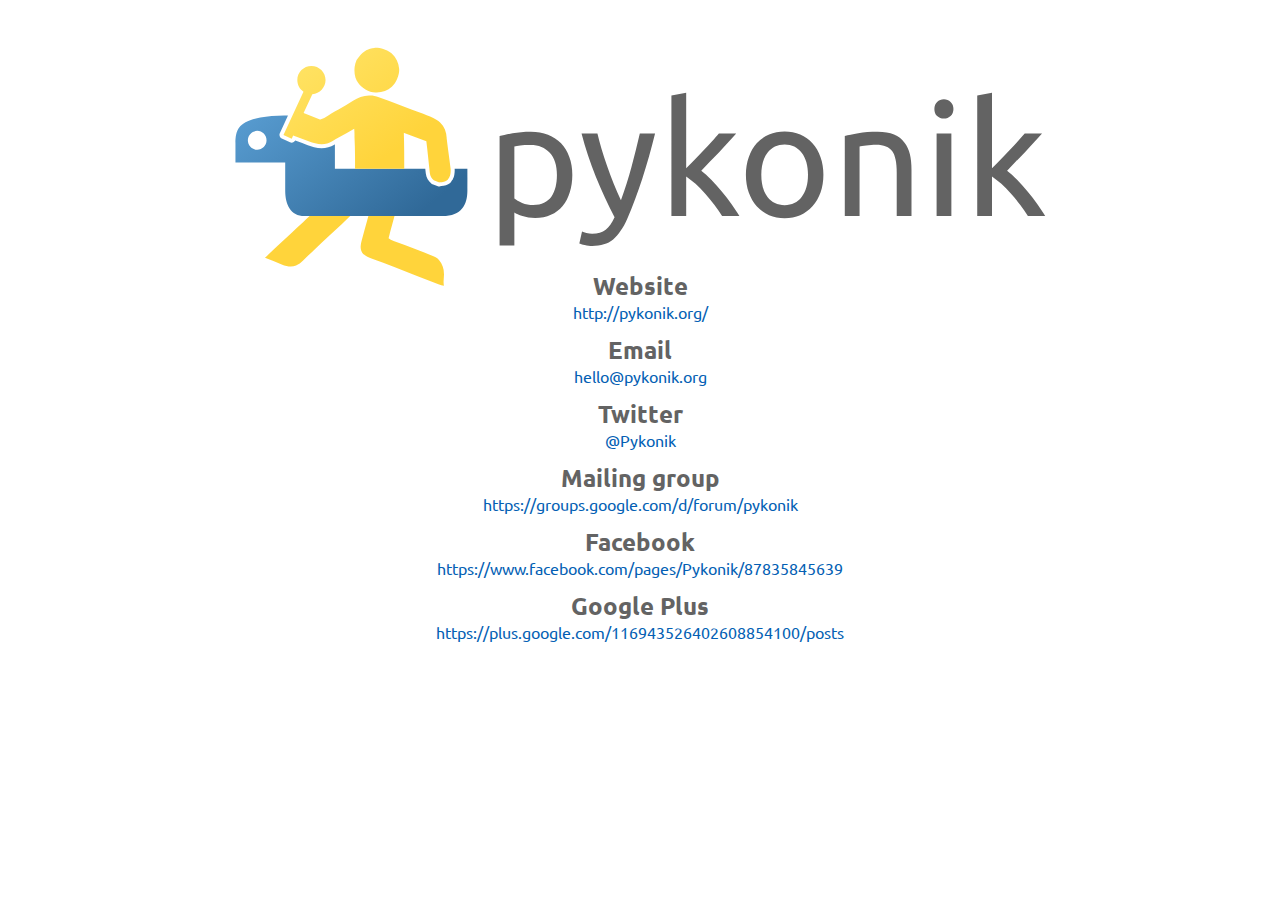
<file: index.html>
<html>
    <head>
        <title>Pykonik - Krakow Python Users Group</title>
        <link href='http://fonts.googleapis.com/css?family=Ubuntu:400,700' rel='stylesheet' type='text/css'>
        <style type="text/css">
            html, body {
                width: 100%;
                margin: 0;
            }

            body {
                font-family: 'Ubuntu', sans-serif;
            }

            a, a:visited, a:hover {
                color: #045FB4;
                text-decoration: none;
            }

            #content {
                width: 980px;
                margin: auto;
            }

            #logo {
                text-align: center;
                margin: 2em 0 -3em 0;
            }

            #links {
                text-align: center;
            }

            #links dl dt {
                color: #636363;
                text-align: center;
                font-size: 150%;
                font-weight: bold;
                margin: 0;
                margin-top: 0.5em;
            }

            #links dl dd {
                text-align: center;
                margin: 0;
            }
        </style>
    </head>
    <body>
        <div id="content">
            <div id="logo"><img src="pykonik-logo.svg" /></div>
            <div id="links">
                <dl>
                    <dt>Website</dt><dd><a href="http://pykonik.org/">http://pykonik.org/</a></dd>
                    <dt>Email</dt><dd><a href="mailto:hello@pykonik.org">hello@pykonik.org</a></dd>
                    <dt>Twitter</dt><dd><a href="https://twitter.com/pykonik">@Pykonik</a></dd>
                    <dt>Mailing group</dt><dd><a href="https://groups.google.com/d/forum/pykonik">https://groups.google.com/d/forum/pykonik</a></dd>
                    <dt>Facebook</dt><dd><a href="https://www.facebook.com/pages/Pykonik/87835845639">https://www.facebook.com/pages/Pykonik/87835845639</a></dd>
                    <dt>Google Plus</dt><dd><a href="https://plus.google.com/116943526402608854100/posts">https://plus.google.com/116943526402608854100/posts</a></dd>
                </dl>
            </div>
        </div>
    </body>
</html>
</file>
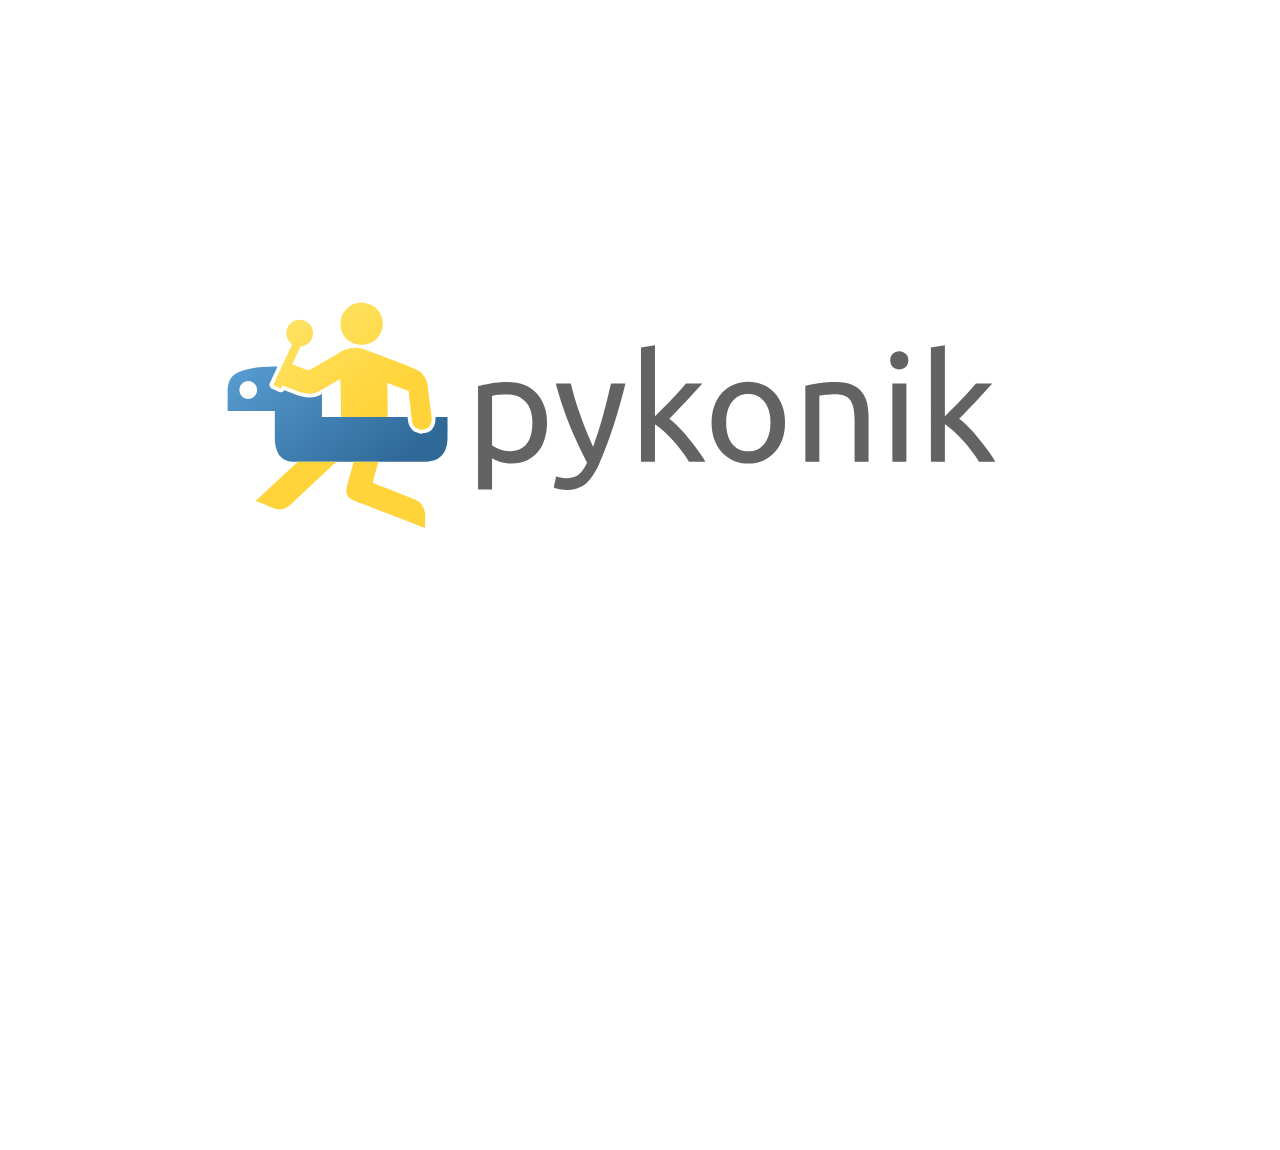
<file: intro/2015-03-04/index.html>
<!doctype html>
<html lang="en">

	<head>
		<meta charset="utf-8">

		<title>Pykonik</title>

		<meta name="description" content="Kraków Python User Group Meeting">
		<meta name="author" content="hello@pykonik.org">

		<meta name="apple-mobile-web-app-capable" content="yes" />
		<meta name="apple-mobile-web-app-status-bar-style" content="black-translucent" />

		<meta name="viewport" content="width=device-width, initial-scale=1.0, maximum-scale=1.0, user-scalable=no">

		<link rel="stylesheet" href="css/reveal.min.css">
		<link rel="stylesheet" href="css/theme/pykonik.css" id="theme">

		<!-- For syntax highlighting -->
		<link rel="stylesheet" href="lib/css/zenburn.css">

		<!-- If the query includes 'print-pdf', use the PDF print sheet -->
		<script>
			document.write( '<link rel="stylesheet" href="css/print/' + ( window.location.search.match( /print-pdf/gi ) ? 'pdf' : 'paper' ) + '.css" type="text/css" media="print">' );
		</script>

		<!--[if lt IE 9]>
		<script src="lib/js/html5shiv.js"></script>
		<![endif]-->
	</head>

	<body>

		<div class="reveal">

			<!-- Any section element inside of this container is displayed as a slide -->
			<div class="slides">
                <section>
                    <img src="lib/img/pykonik-logo-plain.svg" class="without_border" width="300%" height="300%" />
                </section>
                <section>
                    <h2>Agenda</h2>

                    <ul style="font-size: 60%;">
                        <li>18:30 - 18:45 - warmup and intro</li>
                        <li>18:45 - 19:15 - <strong>Composing WSGI apps and spellchecking it all</strong> - Rodolfo Carvalho</li>
                        <li>19:20 - 19:50 - <strong>pipetools</strong> - Krzysztof Mędrela</li>
                        <li>20:00 - 20:30 - <strong>aiohttp</strong> - Tomasz Kwiecień</li>
                        <li>20:40 - 21:00 - <em>lightning talks</em></li>
                        <li>21:00 - end of the official part</li>
                    </ul>
                </section>
                <section>
                    <p><a href="mailto:hello@pykonik.org">hello@pykonik.org</a></p>
                    <p><a href="http://pykonik.org">http://pykonik.org</a></p>
                    <p>Twitter: <a href="https://twitter.com/pykonik">@pykonik</a></p>
                    <p><a href="https://www.facebook.com/pages/Pykonik/87835845639">Pykonik Facebook page</a></p> 
                    <p><a href="https://groups.google.com/d/forum/pykonik">Pykonik at Google Groups</a></p>
                </section>
            </div>

		</div>

		<script src="lib/js/head.min.js"></script>
		<script src="js/reveal.min.js"></script>

		<script>

			// Full list of configuration options available here:
			// https://github.com/hakimel/reveal.js#configuration
			Reveal.initialize({
				controls: false,
				progress: false,
                overview: false,
				history: true,
				center: true,
                mouseWheel: true,

				theme: Reveal.getQueryHash().theme, // available themes are in /css/theme
				transition: Reveal.getQueryHash().transition || 'linear', // default/cube/page/concave/zoom/linear/fade/none

				// Optional libraries used to extend on reveal.js
				dependencies: [
					{ src: 'lib/js/classList.js', condition: function() { return !document.body.classList; } },
					{ src: 'plugin/markdown/marked.js', condition: function() { return !!document.querySelector( '[data-markdown]' ); } },
					{ src: 'plugin/markdown/markdown.js', condition: function() { return !!document.querySelector( '[data-markdown]' ); } },
					{ src: 'plugin/highlight/highlight.js', async: true, callback: function() { hljs.initHighlightingOnLoad(); } },
					{ src: 'plugin/zoom-js/zoom.js', async: true, condition: function() { return !!document.body.classList; } }
				]
			});

		</script>

	</body>
</html>
</file>
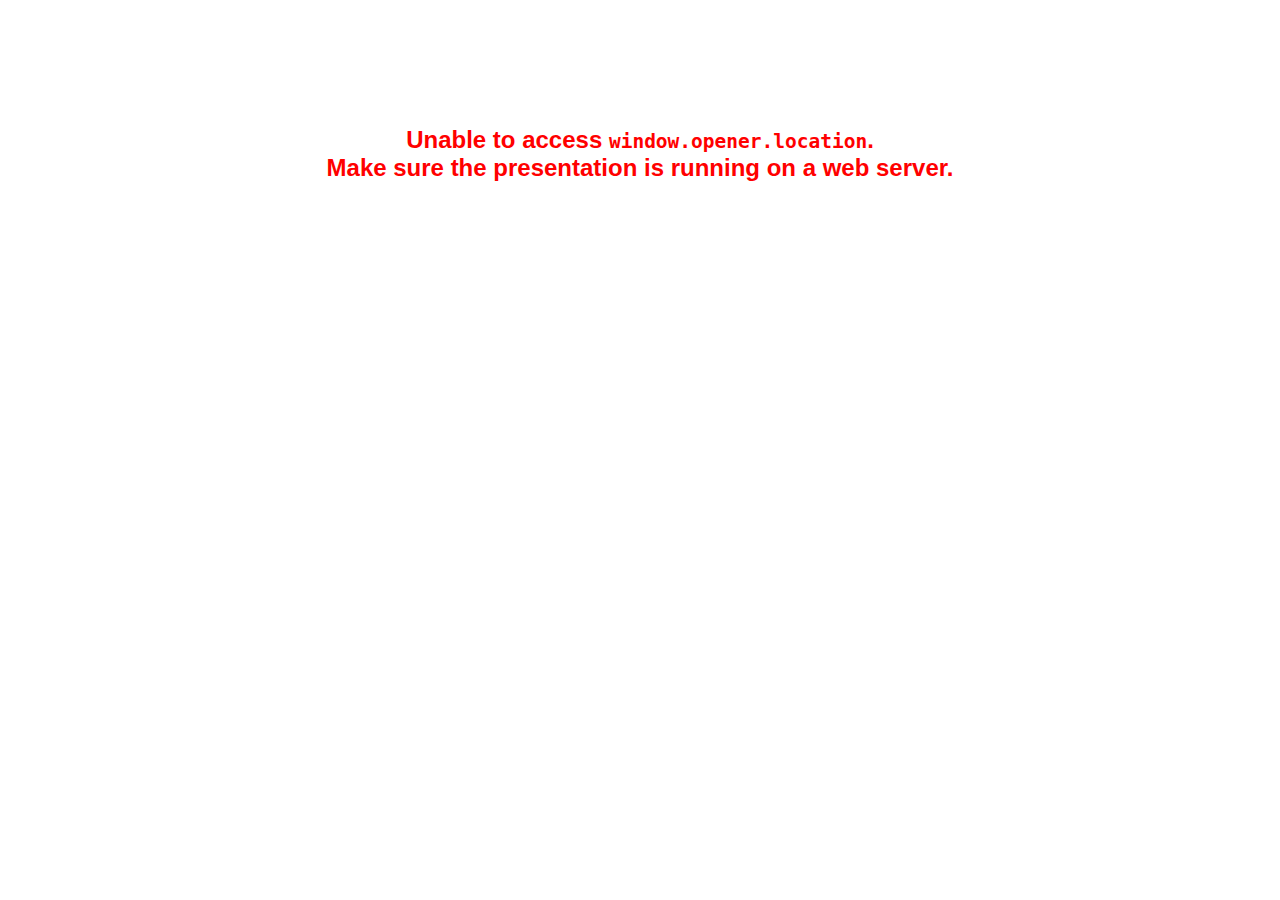
<file: dojo/plugin/notes/notes.html>
<!doctype html>
<html lang="en">
	<head>
		<meta charset="utf-8">

		<title>reveal.js - Slide Notes</title>

		<style>
			body {
				font-family: Helvetica;
			}

			#notes {
				font-size: 24px;
				width: 640px;
				margin-top: 5px;
				clear: left;
			}

			#wrap-current-slide {
				width: 640px;
				height: 512px;
				float: left;
				overflow: hidden;
			}

			#current-slide {
				width: 1280px;
				height: 1024px;
				border: none;

				-webkit-transform-origin: 0 0;
				   -moz-transform-origin: 0 0;
					-ms-transform-origin: 0 0;
					 -o-transform-origin: 0 0;
						transform-origin: 0 0;

				-webkit-transform: scale(0.5);
				   -moz-transform: scale(0.5);
					-ms-transform: scale(0.5);
					 -o-transform: scale(0.5);
						transform: scale(0.5);
			}

			#wrap-next-slide {
				width: 448px;
				height: 358px;
				float: left;
				margin: 0 0 0 10px;
				overflow: hidden;
			}

			#next-slide {
				width: 1280px;
				height: 1024px;
				border: none;

				-webkit-transform-origin: 0 0;
				   -moz-transform-origin: 0 0;
					-ms-transform-origin: 0 0;
					 -o-transform-origin: 0 0;
						transform-origin: 0 0;

				-webkit-transform: scale(0.35);
				   -moz-transform: scale(0.35);
					-ms-transform: scale(0.35);
					 -o-transform: scale(0.35);
						transform: scale(0.35);
			}

			.slides {
				position: relative;
				margin-bottom: 10px;
				border: 1px solid black;
				border-radius: 2px;
				background: rgb(28, 30, 32);
			}

			.slides span {
				position: absolute;
				top: 3px;
				left: 3px;
				font-weight: bold;
				font-size: 14px;
				color: rgba( 255, 255, 255, 0.9 );
			}

			.error {
				font-weight: bold;
				color: red;
				font-size: 1.5em;
				text-align: center;
				margin-top: 10%;
			}

			.error code {
				font-family: monospace;
			}

			.time {
				width: 448px;
				margin: 30px 0 0 10px;
				float: left;
				text-align: center;
				opacity: 0;

				-webkit-transition: opacity 0.4s;
				   -moz-transition: opacity 0.4s;
				     -o-transition: opacity 0.4s;
				        transition: opacity 0.4s;
			}

			.elapsed,
			.clock {
				color: #333;
				font-size: 2em;
				text-align: center;
				display: inline-block;
				padding: 0.5em;
				background-color: #eee;
				border-radius: 10px;
			}

			.elapsed h2,
			.clock h2 {
				font-size: 0.8em;
				line-height: 100%;
				margin: 0;
				color: #aaa;
			}

			.elapsed .mute {
				color: #ddd;
			}

		</style>
	</head>

	<body>

		<div id="wrap-current-slide" class="slides">
			<script>document.write( '<iframe width="1280" height="1024" id="current-slide" src="'+ window.opener.location.href +'"></iframe>' );</script>
		</div>

		<div id="wrap-next-slide" class="slides">
			<script>document.write( '<iframe width="640" height="512" id="next-slide" src="'+ window.opener.location.href +'"></iframe>' );</script>
			<span>UPCOMING:</span>
		</div>

		<div class="time">
			<div class="clock">
				<h2>Time</h2>
				<span id="clock">0:00:00 AM</span>
			</div>
			<div class="elapsed">
				<h2>Elapsed</h2>
				<span id="hours">00</span><span id="minutes">:00</span><span id="seconds">:00</span>
			</div>
		</div>

		<div id="notes"></div>

		<script src="../../plugin/markdown/marked.js"></script>
		<script>

			window.addEventListener( 'load', function() {

				if( window.opener && window.opener.location && window.opener.location.href ) {

					var notes = document.getElementById( 'notes' ),
						currentSlide = document.getElementById( 'current-slide' ),
						nextSlide = document.getElementById( 'next-slide' ),
						silenced = false;

					window.addEventListener( 'message', function( event ) {
						var data = JSON.parse( event.data );

						// No need for updating the notes in case of fragment changes
						if ( data.notes !== undefined) {
							if( data.markdown ) {
								notes.innerHTML = marked( data.notes );
							}
							else {
								notes.innerHTML = data.notes;
							}
						}

						silenced = true;

						// Update the note slides
						currentSlide.contentWindow.Reveal.slide( data.indexh, data.indexv, data.indexf );
						nextSlide.contentWindow.Reveal.slide( data.nextindexh, data.nextindexv );

						silenced = false;

					}, false );

					var start = new Date(),
						timeEl = document.querySelector( '.time' ),
						clockEl = document.getElementById( 'clock' ),
						hoursEl = document.getElementById( 'hours' ),
						minutesEl = document.getElementById( 'minutes' ),
						secondsEl = document.getElementById( 'seconds' );

					setInterval( function() {

						timeEl.style.opacity = 1;

						var diff, hours, minutes, seconds,
							now = new Date();

						diff = now.getTime() - start.getTime();
						hours = Math.floor( diff / ( 1000 * 60 * 60 ) );
						minutes = Math.floor( ( diff / ( 1000 * 60 ) ) % 60 );
						seconds = Math.floor( ( diff / 1000 ) % 60 );

						clockEl.innerHTML = now.toLocaleTimeString();
						hoursEl.innerHTML = zeroPadInteger( hours );
						hoursEl.className = hours > 0 ? "" : "mute";
						minutesEl.innerHTML = ":" + zeroPadInteger( minutes );
						minutesEl.className = minutes > 0 ? "" : "mute";
						secondsEl.innerHTML = ":" + zeroPadInteger( seconds );

					}, 1000 );

					// Broadcasts the state of the notes window to synchronize
					// the main window
					function synchronizeMainWindow() {

						if( !silenced ) {
							var indices = currentSlide.contentWindow.Reveal.getIndices();
							window.opener.Reveal.slide( indices.h, indices.v, indices.f );
						}

					}

					// Navigate the main window when the notes slide changes
					currentSlide.contentWindow.Reveal.addEventListener( 'slidechanged', synchronizeMainWindow );
					currentSlide.contentWindow.Reveal.addEventListener( 'fragmentshown', synchronizeMainWindow );
					currentSlide.contentWindow.Reveal.addEventListener( 'fragmenthidden', synchronizeMainWindow );

				}
				else {

					document.body.innerHTML =  '<p class="error">Unable to access <code>window.opener.location</code>.<br>Make sure the presentation is running on a web server.</p>';

				}


			}, false );

			function zeroPadInteger( num ) {
				var str = "00" + parseInt( num );
				return str.substring( str.length - 2 );
			}

		</script>
	</body>
</html>
</file>
<file: intro/2015-03-04/css/theme/pykonik.css>
@import url(http://fonts.googleapis.com/css?family=Ubuntu:400,700,500,300,300italic,400italic,500italic,700italic);
/**
 * A simple theme for reveal.js presentations, similar
 * to the default theme. The accent color is #1f3d99.
 *
 * This theme is Copyright (C) 2012 Owen Versteeg, https://github.com/StereotypicalApps. It is MIT licensed.
 * reveal.js is Copyright (C) 2011-2012 Hakim El Hattab, http://hakim.se
 */
@media screen {
  @font-face {
    font-family: 'Ubuntu';
    font-style: italic;
    font-weight: normal;
    src: local("Ubuntu Italic"), local("Ubuntu-Italic"), url("http://themes.googleusercontent.com/static/fonts/ubuntu/v4/kbP_6ONYVgE-bLa9ZRbvvvesZW2xOQ-xsNqO47m55DA.woff") format("woff"), url("../../lib/font/ubuntu-italic.woff") format("woff"); } }
@media screen {
  @font-face {
    font-family: 'Ubuntu';
    font-style: normal;
    font-weight: normal;
    src: local("Ubuntu"), url("http://themes.googleusercontent.com/static/fonts/ubuntu/v4/_xyN3apAT_yRRDeqB3sPRg.woff") format("woff"), url("../../lib/font/ubuntu.woff") format("woff"); } }
@media screen {
  @font-face {
    font-family: 'Ubuntu';
    font-style: normal;
    font-weight: bold;
    src: local("Ubuntu Bold"), local("Ubuntu-Bold"), url("http://themes.googleusercontent.com/static/fonts/ubuntu/v4/0ihfXUL2emPh0ROJezvraD8E0i7KZn-EPnyo3HZu7kw.woff") format("woff"), url("../../lib/font/ubuntu-bold.woff") format("woff"); } }
.reveal section img.without_border {
  border: none;
  box-shadow: none; }

.reveal section dl {
  margin-top: 2em;
  font-size: 80%; }
  .reveal section dl dt {
    font-size: 130%;
    font-weight: bold;
    color: #cc0000; }

/*********************************************
 * GLOBAL STYLES
 *********************************************/
body {
  background: white;
  background-color: white; }

.reveal {
  font-family: "Ubuntu", sans-serif;
  font-size: 56px;
  font-weight: 200;
  letter-spacing: -0.02em;
  color: black; }

::selection {
  color: white;
  background: rgba(0, 0, 0, 0.99);
  text-shadow: none; }

.reveal p {
    margin: 1em;
}

/*********************************************
 * HEADERS
 *********************************************/
.reveal h1,
.reveal h2,
.reveal h3,
.reveal h4,
.reveal h5,
.reveal h6 {
  margin: 0 0 20px 0;
  color: #666666;
  font-family: "Ubuntu", sans-serif;
  line-height: 0.9em;
  letter-spacing: 0.02em;
  text-transform: none;
  text-shadow: none; }

.reveal h1 {
  text-shadow: 0px 0px 6px rgba(0, 0, 0, 0.2); }

.reveal section h1 {
  font-weight: bold; }

.reveal section h2 {
    font-size: 110%;
    margin: 0.7em 0;
}
/*********************************************
 * LINKS
 *********************************************/
.reveal a:not(.image) {
  color: #1f3d99;
  text-decoration: none;
  -webkit-transition: color .15s ease;
  -moz-transition: color .15s ease;
  -ms-transition: color .15s ease;
  -o-transition: color .15s ease;
  transition: color .15s ease; }

.reveal a:not(.image):hover {
  color: #0000f1;
  text-shadow: none;
  border: none; }

.reveal .roll span:after {
  color: #fff;
  background: #00003f; }

/*********************************************
 * IMAGES
 *********************************************/
.reveal section img {
  margin: 15px 0px;
  background: rgba(255, 255, 255, 0.12);
  border: 4px solid black;
  box-shadow: 0 0 10px rgba(0, 0, 0, 0.15);
  -webkit-transition: all .2s linear;
  -moz-transition: all .2s linear;
  -ms-transition: all .2s linear;
  -o-transition: all .2s linear;
  transition: all .2s linear; }

.reveal a:hover img {
  background: rgba(255, 255, 255, 0.2);
  border-color: #1f3d99;
  box-shadow: 0 0 20px rgba(0, 0, 0, 0.55); }

/*********************************************
 * NAVIGATION CONTROLS
 *********************************************/
.reveal .controls div.navigate-left,
.reveal .controls div.navigate-left.enabled {
  border-right-color: #1f3d99; }

.reveal .controls div.navigate-right,
.reveal .controls div.navigate-right.enabled {
  border-left-color: #1f3d99; }

.reveal .controls div.navigate-up,
.reveal .controls div.navigate-up.enabled {
  border-bottom-color: #1f3d99; }

.reveal .controls div.navigate-down,
.reveal .controls div.navigate-down.enabled {
  border-top-color: #1f3d99; }

.reveal .controls div.navigate-left.enabled:hover {
  border-right-color: #0000f1; }

.reveal .controls div.navigate-right.enabled:hover {
  border-left-color: #0000f1; }

.reveal .controls div.navigate-up.enabled:hover {
  border-bottom-color: #0000f1; }

.reveal .controls div.navigate-down.enabled:hover {
  border-top-color: #0000f1; }

/*********************************************
 * PROGRESS BAR
 *********************************************/
.reveal .progress {
  background: rgba(0, 0, 0, 0.2); }

.reveal .progress span {
  background: #1f3d99;
  -webkit-transition: width 800ms cubic-bezier(0.26, 0.86, 0.44, 0.985);
  -moz-transition: width 800ms cubic-bezier(0.26, 0.86, 0.44, 0.985);
  -ms-transition: width 800ms cubic-bezier(0.26, 0.86, 0.44, 0.985);
  -o-transition: width 800ms cubic-bezier(0.26, 0.86, 0.44, 0.985);
  transition: width 800ms cubic-bezier(0.26, 0.86, 0.44, 0.985); }
</file>
<file: intro/2015-03-04/lib/css/zenburn.css>
/*

Zenburn style from voldmar.ru (c) Vladimir Epifanov <voldmar@voldmar.ru>
based on dark.css by Ivan Sagalaev

*/

pre code {
  display: block; padding: 0.5em;
  background: #3F3F3F;
  color: #DCDCDC;
}

pre .keyword,
pre .tag,
pre .django .tag,
pre .django .keyword,
pre .css .class,
pre .css .id,
pre .lisp .title {
  color: #E3CEAB;
}

pre .django .template_tag,
pre .django .variable,
pre .django .filter .argument {
  color: #DCDCDC;
}

pre .number,
pre .date {
  color: #8CD0D3;
}

pre .dos .envvar,
pre .dos .stream,
pre .variable,
pre .apache .sqbracket {
  color: #EFDCBC;
}

pre .dos .flow,
pre .diff .change,
pre .python .exception,
pre .python .built_in,
pre .literal,
pre .tex .special {
  color: #EFEFAF;
}

pre .diff .chunk,
pre .ruby .subst {
  color: #8F8F8F;
}

pre .dos .keyword,
pre .python .decorator,
pre .class .title,
pre .haskell .label,
pre .function .title,
pre .ini .title,
pre .diff .header,
pre .ruby .class .parent,
pre .apache .tag,
pre .nginx .built_in,
pre .tex .command,
pre .input_number {
    color: #efef8f;
}

pre .dos .winutils,
pre .ruby .symbol,
pre .ruby .symbol .string,
pre .ruby .symbol .keyword,
pre .ruby .symbol .keymethods,
pre .ruby .string,
pre .ruby .instancevar {
  color: #DCA3A3;
}

pre .diff .deletion,
pre .string,
pre .tag .value,
pre .preprocessor,
pre .built_in,
pre .sql .aggregate,
pre .javadoc,
pre .smalltalk .class,
pre .smalltalk .localvars,
pre .smalltalk .array,
pre .css .rules .value,
pre .attr_selector,
pre .pseudo,
pre .apache .cbracket,
pre .tex .formula {
  color: #CC9393;
}

pre .shebang,
pre .diff .addition,
pre .comment,
pre .java .annotation,
pre .template_comment,
pre .pi,
pre .doctype {
  color: #7F9F7F;
}

pre .xml .css,
pre .xml .javascript,
pre .xml .vbscript,
pre .tex .formula {
  opacity: 0.5;
}
</file>
